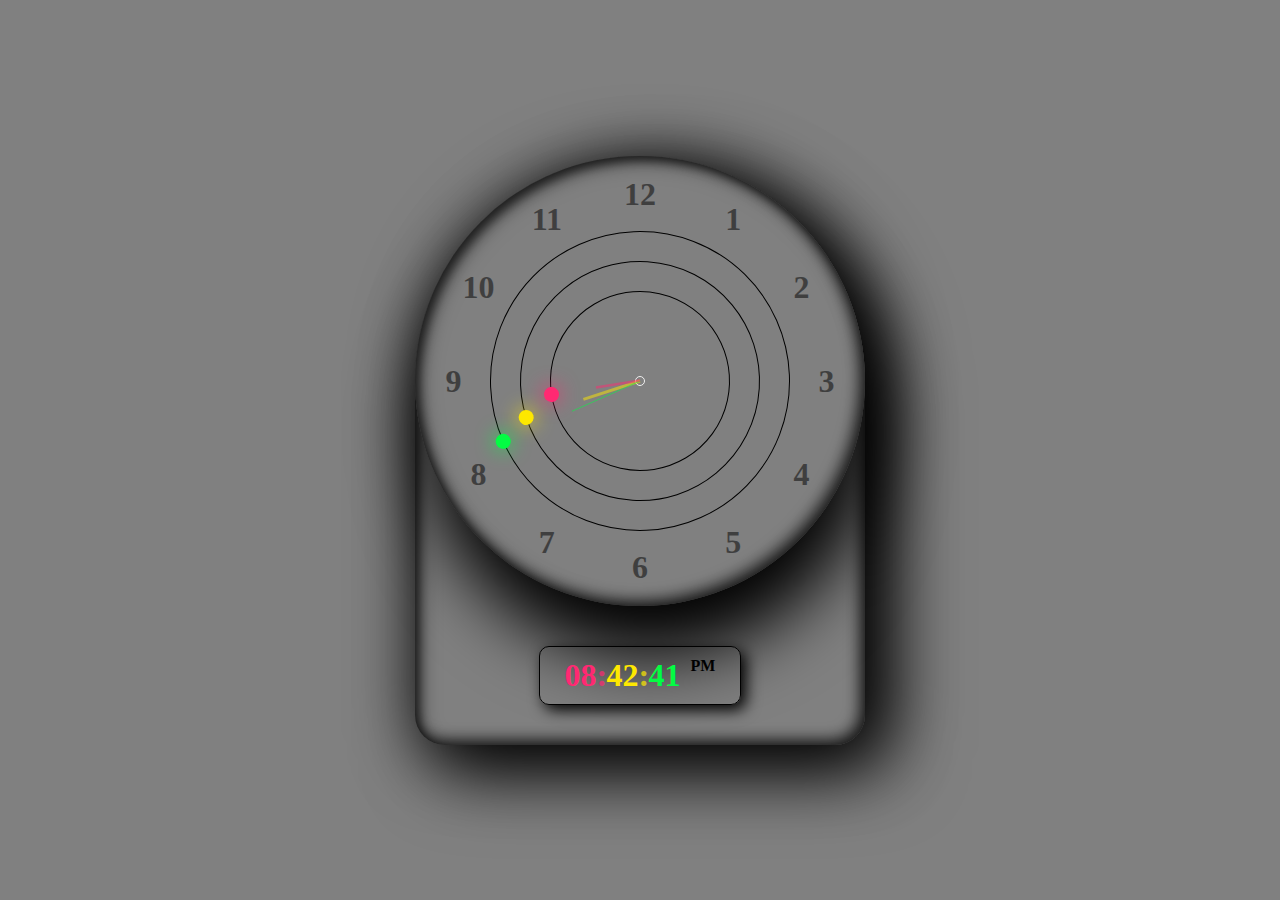
<file: clock.html>
<!DOCTYPE html>
<html lang="en">
<head>
    <meta charset="UTF-8">
    <meta http-equiv="X-UA-Compatible" content="IE=edge">
    <meta name="viewport" content="width=device-width, initial-scale=1.0">
    <title>Clock</title>
    <link href="clock.css" rel="stylesheet">

</head>
<body>
    <!--The aim of this project is to help develop your html,css,and javascript understanding. The other source codes are somewhere within this repository with the same name
        . This code creates a real-time clock-->
    <div class="container">
        <div class="clock">
            <div class="circle" style="--clr: #04fc43" id="sc"><i></i></div>
            <div class="circle circle1"  style="--clr: #fee800" id="min"><i></i></div>
            <div class="circle circle2"  style="--clr: #ff2972" id="hr"><i></i></div>
            <span style="--i:1;"><b>1</b></span>
            <span style="--i:2;"><b>2</b></span>
            <span style="--i:3;"><b>3</b></span>
            <span style="--i:4;"><b>4</b></span>
            <span style="--i:5;"><b>5</b></span>
            <span style="--i:6;"><b>6</b></span>
            <span style="--i:7;"><b>7</b></span>
            <span style="--i:8;"><b>8</b></span>
            <span style="--i:9;"><b>9</b></span>
            <span style="--i:10;"><b>10</b></span>
            <span style="--i:11;"><b>11</b></span>
            <span style="--i:12;"><b>12</b></span>
        </div>
        <div id="digital">
            <div id="h0ur" style="--clr: #ff2972">00</div>
            <div id="m1n" style="--clr: #fee800">00</div>
            <div id="s3c" style="--clr: #04fc43">00</div>
            <div id="apm">AM</div>
        </div>
    </div>
    <script src="clock.js"></script>
</body>
</html>
</file>
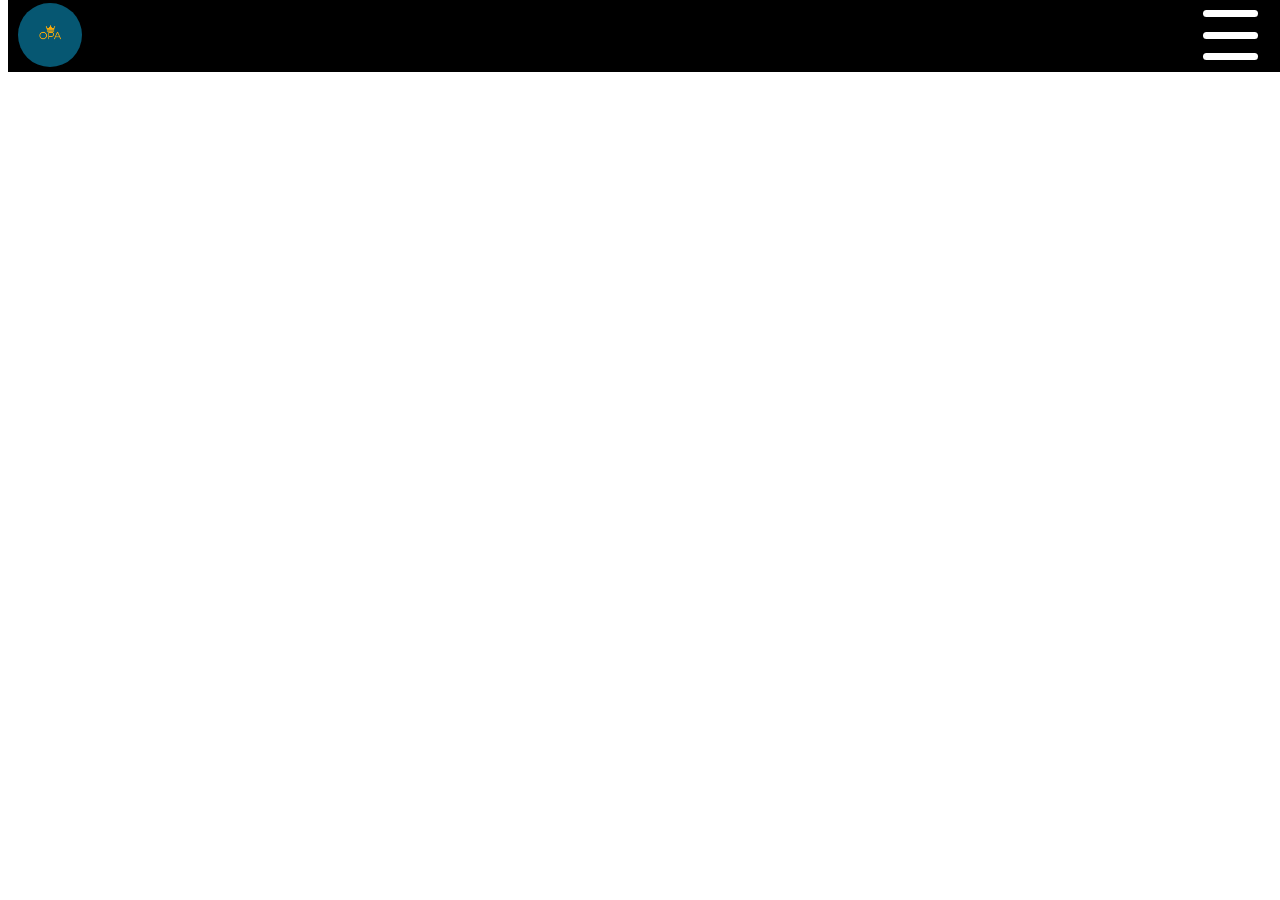
<file: tog.html>
<!DOCTYPE html>
<html lang="en">
<head>
    <meta charset="UTF-8">
    <meta http-equiv="X-UA-Compatible" content="IE=edge">
    <meta name="viewport" content="width=device-width, initial-scale=1.0">
    <title>toggle</title>
    <style type="text/css">
        *{
    box-sizing: border-box;
}
div.header{
    background: #000000;
    color: #ffffff;
    position: fixed;
    display: flex;
    justify-content: space-between;
    width: 100%;
    height: 75px;
    margin-top: -10px;
    border-bottom: 1px solid #ffffff;
    border-width: 100%;
}
hr{
    width: 90%;
    color: #808080;
}
img{
    float: left;
    width: 4rem;
    border-radius: 50%;
    margin: 5px 10px;
    position: relative;
}
.t0ggle{
    position: absolute;
    display: flex;
    color: #ffffff;
    margin: 12px 0px;
    right: 30px;
    justify-content: space-between;
    flex-direction: column;
    width: 55px;
    height: 50px;
    cursor: pointer;
}
.t0ggle span{
    height: 7px;
    width: 100%;
    background-color: #ffffff;
    border-radius: 5px;
}
.bar{
    transition: all .5s;
}
.t0ggle:active .bar1{
    transform: rotate(45deg);
    top: 20px;
    position: absolute;
}
.t0ggle:active .bar2{
    right: -100px;
    position: absolute;
}
.t0ggle:active .bar3{
    transform: rotate(-45deg);
    top: 20px;
    position: absolute;
}
    </style>
</head>
<body>
    <div class="header">
        <div class="l0g0">
            <img src="OPA.png" alt="logo">
        </div>
        <div class="t0ggle">
            <span class="bar1 bar"></span>
            <span class="bar2 bar"></span>
            <span class="bar3 bar"></span>
        </div>    
    </div><br><br><br>
</body>
</html>
</file>
<file: clock.css>
*{
    box-sizing: border-box;
    margin: 0;
    padding: 0;
}
body{
    background-color: #808080;
    display: flex;
    justify-content: center;
    align-items: center;
    min-height: 100vh;
}
.container{
    position: relative;
    border-radius: 225px 225px 30px 30px ;
    /*min-height: 500px;*/
    background: #808080;
    display: flex;
    justify-content: center;
    align-items: center;
    flex-direction: column;
    box-shadow: 25px 25px 75px rgba(0,0,0,0.75), 10px 10px 70px #000000, inset 5px 5px 10px rgba(0,0,0,0.5), inset 5px 5px 20px rgba(0, 0, 0, 0.5), inset -5px -5px 15px rgba(0,0,0,0.75);
}
.clock{
    position: relative;
    width: 450px;
    height: 450px;
    background: #808080;
    box-shadow: 10px 50px 70px #000000, inset 5px 5px 10px rgba(0,0,0,0.5), inset 5px 5px 20px rgba(0, 0, 0, 0.5), inset -5px -5px 15px rgba(0,0,0,0.75);
    border-radius: 50%;
    display: flex;
    justify-content: center;
    align-items: center;
}
.clock::before{
    content: "";
    position: absolute;
    width: 8px;
    height: 8px;
    border: 1px solid #efefef;
    border-radius: 50%;
}
.clock span{
    position: absolute;
    inset: 20px;
    color:#000000;
    text-align: center;
    transform: rotate(calc(30deg * var(--i)));
}
.clock span b{
    font-size: 2em;
    opacity: 0.5;
    font-weight: 600;
    transform: rotate(calc(-30deg * var(--i)));
    display: inline-block;
}
.circle{
    position: absolute;
    width: 300px;
    height: 300px;
    border: 1px solid #000000;
    border-radius: 50%;
    display: flex;
    justify-content: center;
    align-items: flex-start;
    z-index: 10;
}
.circle::before{
    content: "";
    position: absolute;
    top: -8.5px;
    border-radius: 50%;
    width: 15px;
    height: 15px;
    background: var(--clr);
    box-shadow: 0 0 20px var(--clr);
    z-index: 10000;
}
.circle i{
    position: absolute;
    width: 5px;
    height: 50%;
    background: var(--clr);
    opacity: 0.5;
    transform-origin: bottom;
    transform: scale(0.5);
    z-index: 9;
}
.circle:nth-child(1) i{
    width: 2px;
}
.circle:nth-child(2) i{
    width: 6px;
}
.circle1{
    width: 240px;
    height: 240px;
    z-index: 9;
}
.circle2{
    width: 180px;
    height: 180px;
}
#digital{
    margin: 40px;
    display: flex;
    padding: 10px 20px;
    font-size: 2em;
    font-weight: 700;
    border: 1px solid #000000;
    border-radius: 10px;
    box-shadow: 5px 5px 15px #000000;
}
#digital div{
    margin: 0 5px;
    position: relative;
    font-weight: 900;
    color: var(--clr);
}
#digital div:nth-child(1)::after,#digital div:nth-child(2)::after{
    content: ':';
    position: absolute;
    opacity: 0.7;
    animation: blink 0.75s 1s infinite;
}
@keyframes blink{
    0%{
        opacity: 1;
    }
    100%{
        opacity: 0;
    }
}
#digital div:last-child{
    font-size: medium;
}
</file>
